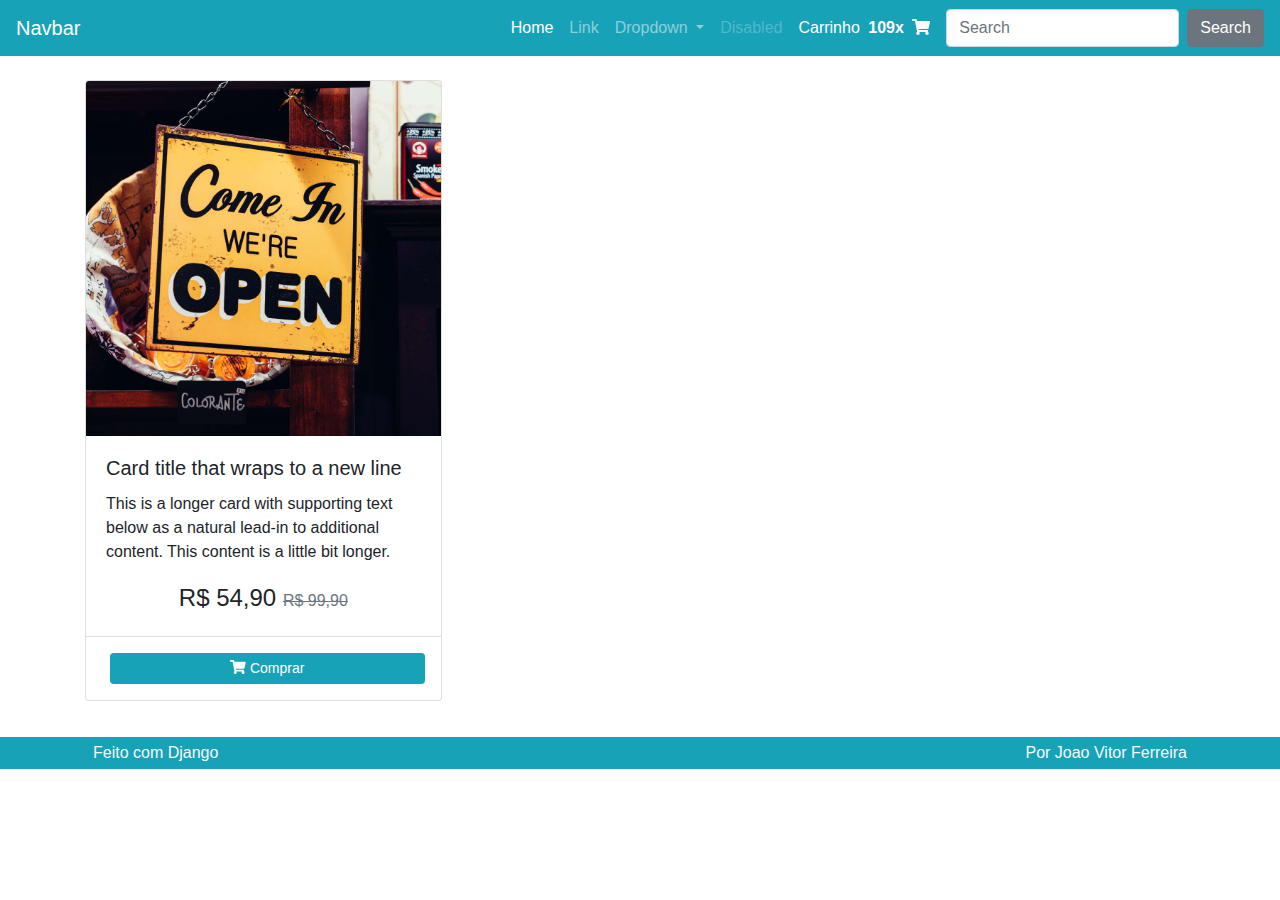
<file: projeto-ecommerce/HTML_CSS_IMG/index.html>
<!doctype html>
<html lang="en">

<head>
    <meta charset="utf-8">
    <meta name="viewport" content="width=device-width, initial-scale=1, shrink-to-fit=no">

    <link rel="stylesheet" href="assets/bootstrap/css/bootstrap.css">
    <link rel="stylesheet" href="assets/custom/css/style.css">

    <title>Hello, world!</title>
</head>

<body>
    <nav class="navbar navbar-dark bg-primary navbar-expand-lg">
        <a class="navbar-brand" href="index.html">Navbar</a>
        <button class="navbar-toggler" type="button" data-toggle="collapse" data-target="#navbarSupportedContent"
            aria-controls="navbarSupportedContent" aria-expanded="false" aria-label="Toggle navigation">
            <span class="navbar-toggler-icon"></span>
        </button>

        <div class="collapse navbar-collapse" id="navbarSupportedContent">
            <ul class="navbar-nav ml-auto">
                <li class="nav-item active">
                    <a class="nav-link" href="#">Home <span class="sr-only">(current)</span></a>
                </li>
                <li class="nav-item">
                    <a class="nav-link" href="#">Link</a>
                </li>
                <li class="nav-item dropdown">
                    <a class="nav-link dropdown-toggle" href="#" id="navbarDropdown" role="button"
                        data-toggle="dropdown" aria-haspopup="true" aria-expanded="false">
                        Dropdown
                    </a>
                    <div class="dropdown-menu" aria-labelledby="navbarDropdown">
                        <a class="dropdown-item" href="#">Action</a>
                        <a class="dropdown-item" href="#">Another action</a>
                        <div class="dropdown-divider"></div>
                        <a class="dropdown-item" href="#">Something else here</a>
                    </div>
                </li>
                <li class="nav-item">
                    <a class="nav-link disabled" href="#">Disabled</a>
                </li>
                <li class="nav-item">
                    <a class="nav-link nav-cart-link active" href="#">
                        <span class="nav-cart-text mr-1">
                            Carrinho
                        </span>
                        <span class="nav-cart-count mr-1">
                            <strong>109x</strong>
                        </span>
                        <span class="nav-cart-icon mr-2">
                            <i class="fas fa-shopping-cart"></i>
                        </span>
                    </a>
                </li>
            </ul>
            <form class="form-inline my-2 my-lg-0">
                <input class="form-control mr-sm-2" type="search" placeholder="Search" aria-label="Search">
                <button class="btn btn-secondary my-2 my-sm-0" type="submit">Search</button>
            </form>
        </div>
    </nav>

    <main class="container mt-4 mb-4">
        <div class="row">
            <div class="col-lg-12">
                <div class="card-columns">


                    <div class="card">
                        <img class="card-img-top" src="imgs/squared.jpg" alt="Card image cap">
                        <div class="card-body">
                            <h5 class="card-title">Card title that wraps to a new line</h5>
                            <p class="card-text">This is a longer card with supporting text below as a natural lead-in
                                to additional content. This content is a little bit longer.</p>
                            <div class="container product-price-block text-center">
                                <span class="product-price">
                                    R$ 54,90
                                </span>
                                <span class="product-old-price text-muted">
                                    R$ 99,90
                                </span>
                            </div>
                        </div>
                        <div class="card-footer bg-transparent border-top-light-custom text-center">
                            <a href="post.html" class="btn btn-primary btn-sm m-1 btn-block">
                                <i class="fa fa-shopping-cart" aria-hidden="true"></i>
                                Comprar
                            </a>
                        </div>
                    </div>





                </div>
            </div>
        </div>
    </main>

    <footer class="container-fluid bg-primary">
        <div class="container text-light">
            <div class="row">
                <div class="col">
                    <div class="p-1">
                        <span class="align-middle p-1">Feito com Django</span>
                    </div>
                </div>
                <div class="col">
                    <div class="p-1 text-right">
                        <span class="align-middle p-1">Por Joao Vitor Ferreira</span>
                    </div>
                </div>
            </div>
        </div>
    </footer>

    <script src="assets/bootstrap/js/jquery-3.2.1.slim.min.js"></script>
    <script src="assets/bootstrap/js/popper.min.js"></script>
    <script src="assets/bootstrap/js/bootstrap.min.js"></script>
    <script defer src="assets/font-awesome/js/all.js"></script>
    <script src="assets/custom/js/scripts.js"></script>
</body>

</html>
</file>
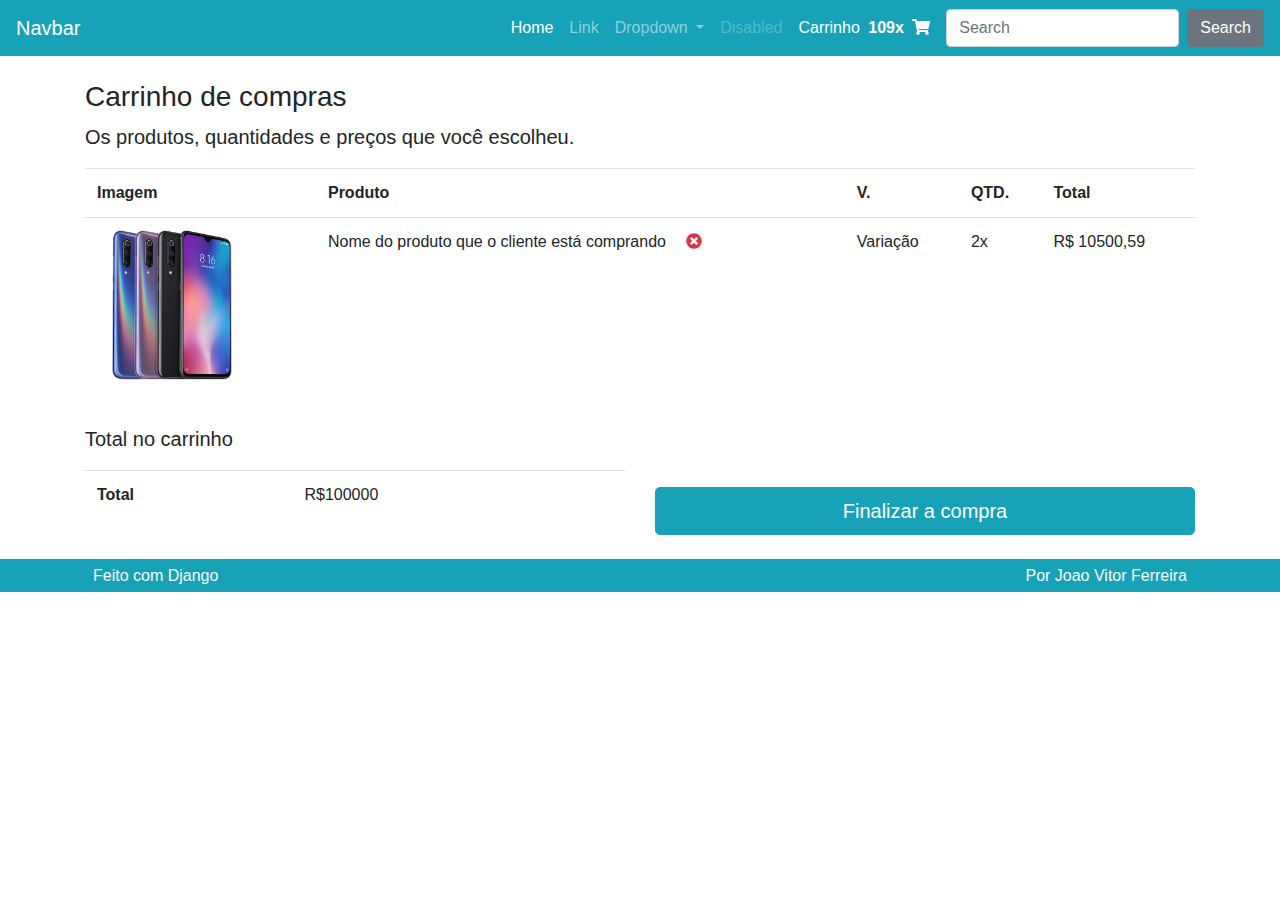
<file: projeto-ecommerce/HTML_CSS_IMG/cart.html>
<!doctype html>
<html lang="en">

<head>
    <meta charset="utf-8">
    <meta name="viewport" content="width=device-width, initial-scale=1, shrink-to-fit=no">

    <link rel="stylesheet" href="assets/bootstrap/css/bootstrap.css">
    <link rel="stylesheet" href="assets/custom/css/style.css">

    <title>Hello, world!</title>
</head>

<body>
    <nav class="navbar navbar-dark bg-primary navbar-expand-lg">
        <a class="navbar-brand" href="index.html">Navbar</a>
        <button class="navbar-toggler" type="button" data-toggle="collapse" data-target="#navbarSupportedContent"
            aria-controls="navbarSupportedContent" aria-expanded="false" aria-label="Toggle navigation">
            <span class="navbar-toggler-icon"></span>
        </button>

        <div class="collapse navbar-collapse" id="navbarSupportedContent">
            <ul class="navbar-nav ml-auto">
                <li class="nav-item active">
                    <a class="nav-link" href="#">Home <span class="sr-only">(current)</span></a>
                </li>
                <li class="nav-item">
                    <a class="nav-link" href="#">Link</a>
                </li>
                <li class="nav-item dropdown">
                    <a class="nav-link dropdown-toggle" href="#" id="navbarDropdown" role="button"
                        data-toggle="dropdown" aria-haspopup="true" aria-expanded="false">
                        Dropdown
                    </a>
                    <div class="dropdown-menu" aria-labelledby="navbarDropdown">
                        <a class="dropdown-item" href="#">Action</a>
                        <a class="dropdown-item" href="#">Another action</a>
                        <div class="dropdown-divider"></div>
                        <a class="dropdown-item" href="#">Something else here</a>
                    </div>
                </li>
                <li class="nav-item">
                    <a class="nav-link disabled" href="#">Disabled</a>
                </li>
                <li class="nav-item">
                    <a class="nav-link nav-cart-link active" href="#">
                        <span class="nav-cart-text mr-1">
                            Carrinho
                        </span>
                        <span class="nav-cart-count mr-1">
                            <strong>109x</strong>
                        </span>
                        <span class="nav-cart-icon mr-2">
                            <i class="fas fa-shopping-cart"></i>
                        </span>
                    </a>
                </li>
            </ul>
            <form class="form-inline my-2 my-lg-0">
                <input class="form-control mr-sm-2" type="search" placeholder="Search" aria-label="Search">
                <button class="btn btn-secondary my-2 my-sm-0" type="submit">Search</button>
            </form>
        </div>
    </nav>

    <main class="container mt-4 mb-4">
        <div class="row mt-3">
            <div class="col">
                <h3>Carrinho de compras</h3>
                <p class="lead">Os produtos, quantidades e preços que você escolheu.</p>

                <div class="table-responsive">
                    <table class="table">
                        <tr>
                            <th class="d-none d-lg-block">Imagem</th>
                            <th>Produto</th>
                            <th>V.</th>
                            <th>QTD.</th>
                            <th>Total</th>
                        </tr>


                        <tr>
                            <td class="d-none d-lg-block">
                                <img class="cart-img" src="imgs/7eb9d706-b8e3-48d0-957e-25f4a722f944.jpg">
                            </td>
                            <td>
                                Nome do produto que o cliente está comprando
                                <a class="ml-3" href="#">
                                    <i class="fas fa-times-circle text-danger" aria-hidden="true"></i>
                                </a>
                            </td>
                            <td>Variação</td>
                            <td>2x</td>
                            <td>R$ 10500,59</td>
                        </tr>


                    </table>
                </div>
            </div>
        </div>



        <div class="row mt-3">
            <div class="col-lg">
                <p class='lead'>Total no carrinho</p>

                <div class='table-responsive'>
                    <table class="table">
                        <tr>
                            <td class="font-weight-bold">Total</td>
                            <td>R$100000</td>
                        </tr>
                    </table>
                </div>
            </div>
            <div class="col-lg mt-auto">
                <a class="btn btn-lg btn-block btn-primary" href="#">
                    Finalizar a compra
                </a>
            </div>
        </div>



    </main>

    <footer class="container-fluid bg-primary">
        <div class="container text-light">
            <div class="row">
                <div class="col">
                    <div class="p-1">
                        <span class="align-middle p-1">Feito com Django</span>
                    </div>
                </div>
                <div class="col">
                    <div class="p-1 text-right">
                        <span class="align-middle p-1">Por Joao Vitor Ferreira</span>
                    </div>
                </div>
            </div>
        </div>
    </footer>

    <script src="assets/bootstrap/js/jquery-3.2.1.slim.min.js"></script>
    <script src="assets/bootstrap/js/popper.min.js"></script>
    <script src="assets/bootstrap/js/bootstrap.min.js"></script>
    <script defer src="assets/font-awesome/js/all.js"></script>
    <script src="assets/custom/js/scripts.js"></script>
</body>

</html>
</file>
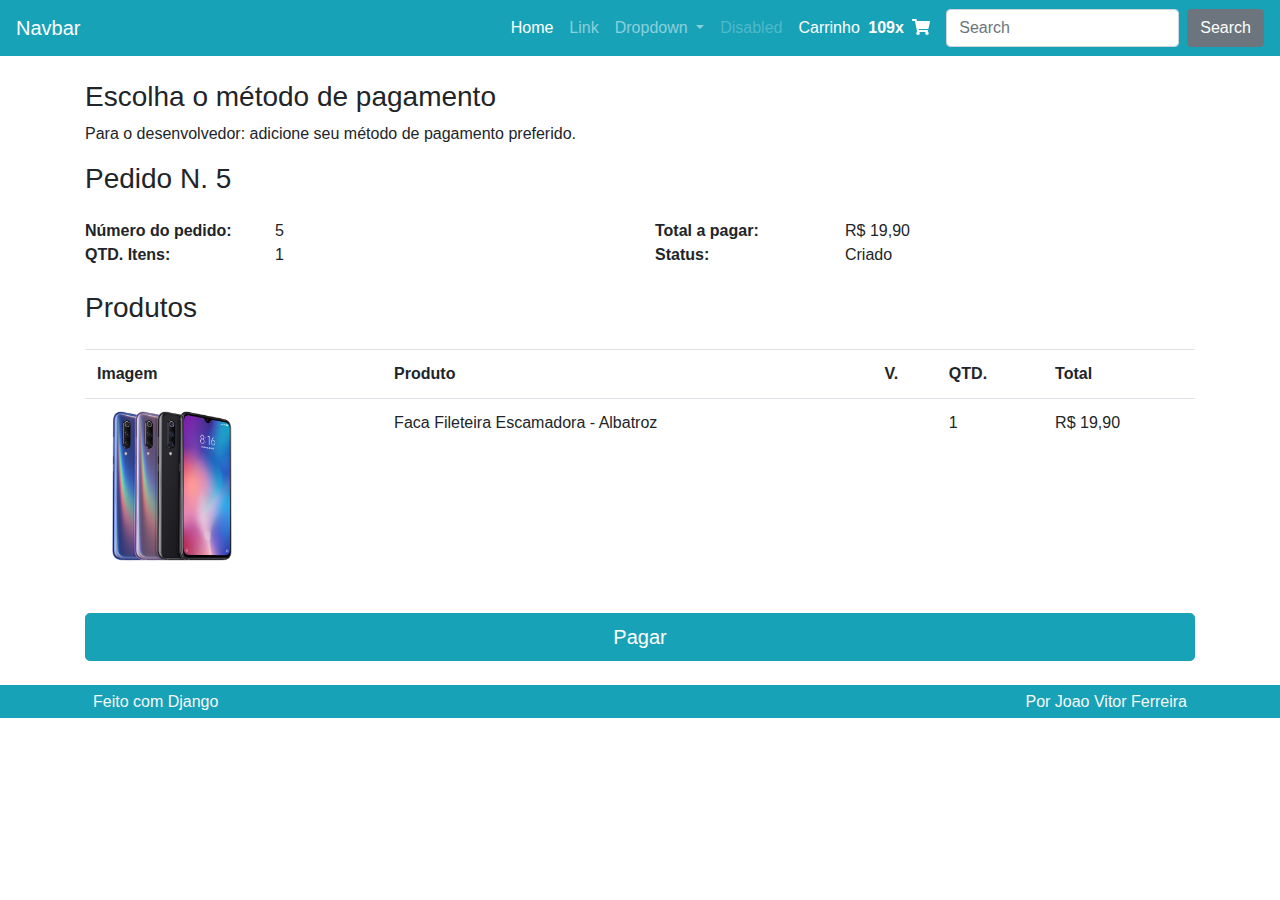
<file: projeto-ecommerce/HTML_CSS_IMG/pagar.html>
<!doctype html>
<html lang="en">

<head>
    <meta charset="utf-8">
    <meta name="viewport" content="width=device-width, initial-scale=1, shrink-to-fit=no">

    <link rel="stylesheet" href="assets/bootstrap/css/bootstrap.css">
    <link rel="stylesheet" href="assets/custom/css/style.css">

    <title>Hello, world!</title>
</head>

<body>
    <nav class="navbar navbar-dark bg-primary navbar-expand-lg">
        <a class="navbar-brand" href="index.html">Navbar</a>
        <button class="navbar-toggler" type="button" data-toggle="collapse" data-target="#navbarSupportedContent"
            aria-controls="navbarSupportedContent" aria-expanded="false" aria-label="Toggle navigation">
            <span class="navbar-toggler-icon"></span>
        </button>

        <div class="collapse navbar-collapse" id="navbarSupportedContent">
            <ul class="navbar-nav ml-auto">
                <li class="nav-item active">
                    <a class="nav-link" href="#">Home <span class="sr-only">(current)</span></a>
                </li>
                <li class="nav-item">
                    <a class="nav-link" href="#">Link</a>
                </li>
                <li class="nav-item dropdown">
                    <a class="nav-link dropdown-toggle" href="#" id="navbarDropdown" role="button"
                        data-toggle="dropdown" aria-haspopup="true" aria-expanded="false">
                        Dropdown
                    </a>
                    <div class="dropdown-menu" aria-labelledby="navbarDropdown">
                        <a class="dropdown-item" href="#">Action</a>
                        <a class="dropdown-item" href="#">Another action</a>
                        <div class="dropdown-divider"></div>
                        <a class="dropdown-item" href="#">Something else here</a>
                    </div>
                </li>
                <li class="nav-item">
                    <a class="nav-link disabled" href="#">Disabled</a>
                </li>
                <li class="nav-item">
                    <a class="nav-link nav-cart-link active" href="#">
                        <span class="nav-cart-text mr-1">
                            Carrinho
                        </span>
                        <span class="nav-cart-count mr-1">
                            <strong>109x</strong>
                        </span>
                        <span class="nav-cart-icon mr-2">
                            <i class="fas fa-shopping-cart"></i>
                        </span>
                    </a>
                </li>
            </ul>
            <form class="form-inline my-2 my-lg-0">
                <input class="form-control mr-sm-2" type="search" placeholder="Search" aria-label="Search">
                <button class="btn btn-secondary my-2 my-sm-0" type="submit">Search</button>
            </form>
        </div>
    </nav>

    <main class="container mt-4 mb-4">
        <div class="row">
            <div class="col">
                <h3>Escolha o método de pagamento</h3>
                <p>Para o desenvolvedor: adicione seu método de pagamento preferido.</p>
            </div>
        </div>

        <div class="row">
            <div class="col">
                <h3>Pedido N. 5</h3>

                <div class="row mt-4">
                    <div class="col-lg-2 font-weight-bold">Número do pedido:</div>
                    <div class="col-lg-4">5</div>
                    <div class="col-lg-2 font-weight-bold">Total a pagar:</div>
                    <div class="col-lg-4">R$ 19,90</div>

                    <div class="col-lg-2 font-weight-bold">QTD. Itens:</div>
                    <div class="col-lg-4">1</div>
                    <div class="col-lg-2 font-weight-bold">Status:</div>
                    <div class="col-lg-4">Criado</div>
                </div>

                <div class="row mt-4">
                    <div class="col">
                        <h3>Produtos</h3>
                    </div>
                </div>

                <div class="table-responsive mt-3">
                    <table class="table">
                        <tr>
                            <th class="d-none d-lg-block">Imagem</th>
                            <th>Produto</th>
                            <th>V.</th>
                            <th>QTD.</th>
                            <th>Total</th>
                        </tr>


                        <tr>
                            <td class="d-none d-lg-block">
                                <img class="cart-img" src="imgs/7eb9d706-b8e3-48d0-957e-25f4a722f944.jpg">
                            </td>
                            <td>Faca Fileteira Escamadora - Albatroz</td>
                            <td></td>
                            <td>1</td>
                            <td>R$ 19,90</td>
                        </tr>
                    </table>
                </div>


                <div class="row mt-4">
                    <div class="col">
                        <a href="#" class="btn btn-primary btn-block btn-lg">Pagar</a>
                    </div>
                </div>


            </div>
        </div>
    </main>

    <footer class="container-fluid bg-primary">
        <div class="container text-light">
            <div class="row">
                <div class="col">
                    <div class="p-1">
                        <span class="align-middle p-1">Feito com Django</span>
                    </div>
                </div>
                <div class="col">
                    <div class="p-1 text-right">
                        <span class="align-middle p-1">Por Joao Vitor Ferreira</span>
                    </div>
                </div>
            </div>
        </div>
    </footer>

    <script src="assets/bootstrap/js/jquery-3.2.1.slim.min.js"></script>
    <script src="assets/bootstrap/js/popper.min.js"></script>
    <script src="assets/bootstrap/js/bootstrap.min.js"></script>
    <script defer src="assets/font-awesome/js/all.js"></script>
    <script src="assets/custom/js/scripts.js"></script>
</body>

</html>
</file>
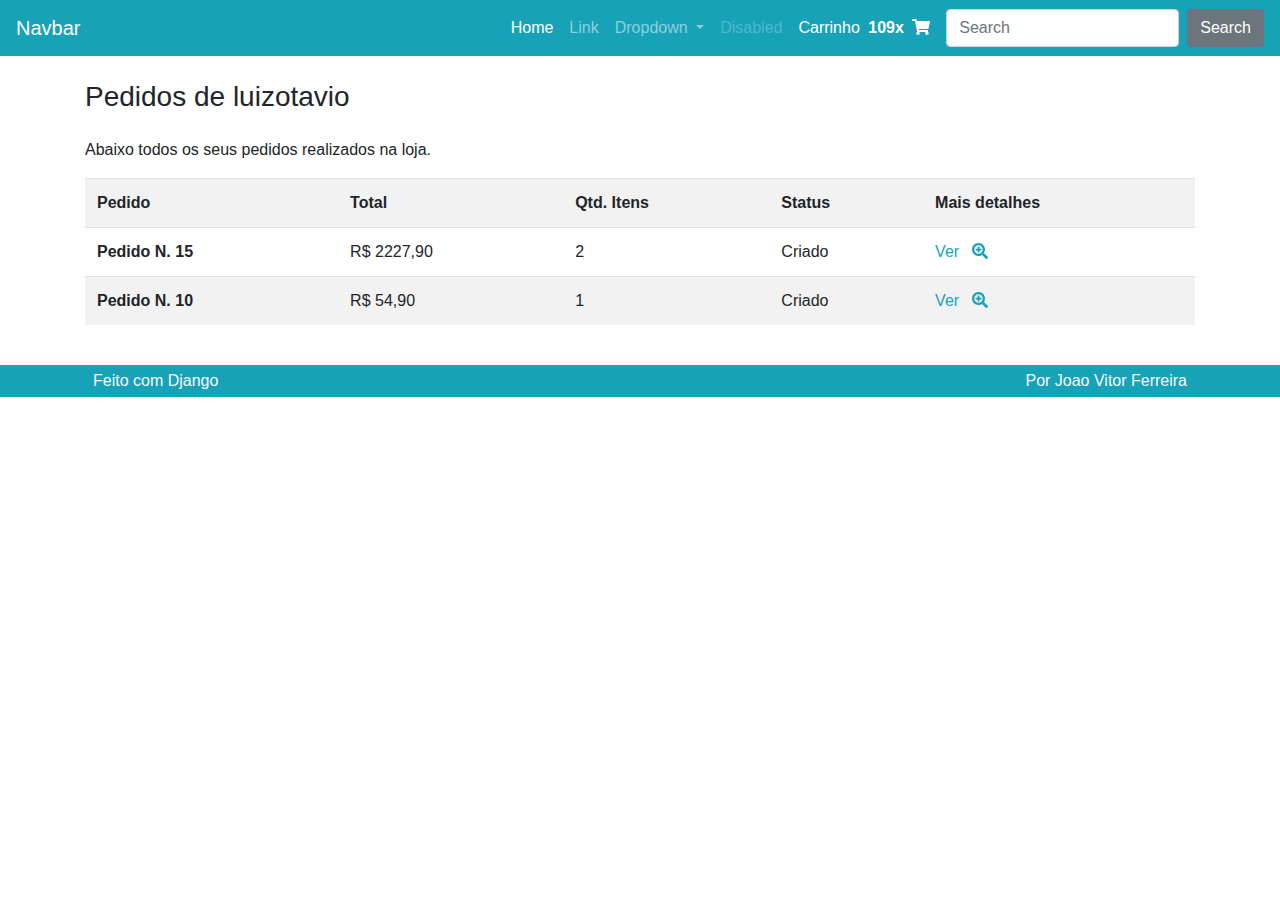
<file: projeto-ecommerce/HTML_CSS_IMG/pedidos.html>
<!doctype html>
<html lang="en">

<head>
    <meta charset="utf-8">
    <meta name="viewport" content="width=device-width, initial-scale=1, shrink-to-fit=no">

    <link rel="stylesheet" href="assets/bootstrap/css/bootstrap.css">
    <link rel="stylesheet" href="assets/custom/css/style.css">

    <title>Hello, world!</title>
</head>

<body>
    <nav class="navbar navbar-dark bg-primary navbar-expand-lg">
        <a class="navbar-brand" href="index.html">Navbar</a>
        <button class="navbar-toggler" type="button" data-toggle="collapse" data-target="#navbarSupportedContent"
            aria-controls="navbarSupportedContent" aria-expanded="false" aria-label="Toggle navigation">
            <span class="navbar-toggler-icon"></span>
        </button>

        <div class="collapse navbar-collapse" id="navbarSupportedContent">
            <ul class="navbar-nav ml-auto">
                <li class="nav-item active">
                    <a class="nav-link" href="#">Home <span class="sr-only">(current)</span></a>
                </li>
                <li class="nav-item">
                    <a class="nav-link" href="#">Link</a>
                </li>
                <li class="nav-item dropdown">
                    <a class="nav-link dropdown-toggle" href="#" id="navbarDropdown" role="button"
                        data-toggle="dropdown" aria-haspopup="true" aria-expanded="false">
                        Dropdown
                    </a>
                    <div class="dropdown-menu" aria-labelledby="navbarDropdown">
                        <a class="dropdown-item" href="#">Action</a>
                        <a class="dropdown-item" href="#">Another action</a>
                        <div class="dropdown-divider"></div>
                        <a class="dropdown-item" href="#">Something else here</a>
                    </div>
                </li>
                <li class="nav-item">
                    <a class="nav-link disabled" href="#">Disabled</a>
                </li>
                <li class="nav-item">
                    <a class="nav-link nav-cart-link active" href="#">
                        <span class="nav-cart-text mr-1">
                            Carrinho
                        </span>
                        <span class="nav-cart-count mr-1">
                            <strong>109x</strong>
                        </span>
                        <span class="nav-cart-icon mr-2">
                            <i class="fas fa-shopping-cart"></i>
                        </span>
                    </a>
                </li>
            </ul>
            <form class="form-inline my-2 my-lg-0">
                <input class="form-control mr-sm-2" type="search" placeholder="Search" aria-label="Search">
                <button class="btn btn-secondary my-2 my-sm-0" type="submit">Search</button>
            </form>
        </div>
    </nav>

    <main class="container mt-4 mb-4">



        <div class="row">
            <div class="col">
                <h3 class="mb-4">Pedidos de luizotavio</h3>
                <p>Abaixo todos os seus pedidos realizados na loja.</p>

                <div class="table-responsive">
                    <table class="table table-striped">
                        <tr>
                            <th scope="col">Pedido</th>
                            <th scope="col">Total</th>
                            <th scope="col">Qtd. Itens</th>
                            <th scope="col">Status</th>
                            <th scope="col">Mais detalhes</th>
                        </tr>


                        <tr>
                            <th scope="row">Pedido N. 15</td>
                            <td>R$ 2227,90</td>
                            <td>2</td>
                            <td>Criado</td>
                            <td>
                                <a href="/pedido/detalhe/15">
                                    Ver <i class="fas fa-search-plus ml-2"></i>
                                </a>
                            </td>
                        </tr>

                        <tr>
                            <th scope="row">Pedido N. 10</td>
                            <td>R$ 54,90</td>
                            <td>1</td>
                            <td>Criado</td>
                            <td>
                                <a href="/pedido/detalhe/10">
                                    Ver <i class="fas fa-search-plus ml-2"></i>
                                </a>
                            </td>
                        </tr>


                    </table>
                </div>
            </div>
        </div>



    </main>

    <footer class="container-fluid bg-primary">
        <div class="container text-light">
            <div class="row">
                <div class="col">
                    <div class="p-1">
                        <span class="align-middle p-1">Feito com Django</span>
                    </div>
                </div>
                <div class="col">
                    <div class="p-1 text-right">
                        <span class="align-middle p-1">Por Joao Vitor Ferreira</span>
                    </div>
                </div>
            </div>
        </div>
    </footer>

    <script src="assets/bootstrap/js/jquery-3.2.1.slim.min.js"></script>
    <script src="assets/bootstrap/js/popper.min.js"></script>
    <script src="assets/bootstrap/js/bootstrap.min.js"></script>
    <script defer src="assets/font-awesome/js/all.js"></script>
    <script src="assets/custom/js/scripts.js"></script>
</body>

</html>
</file>
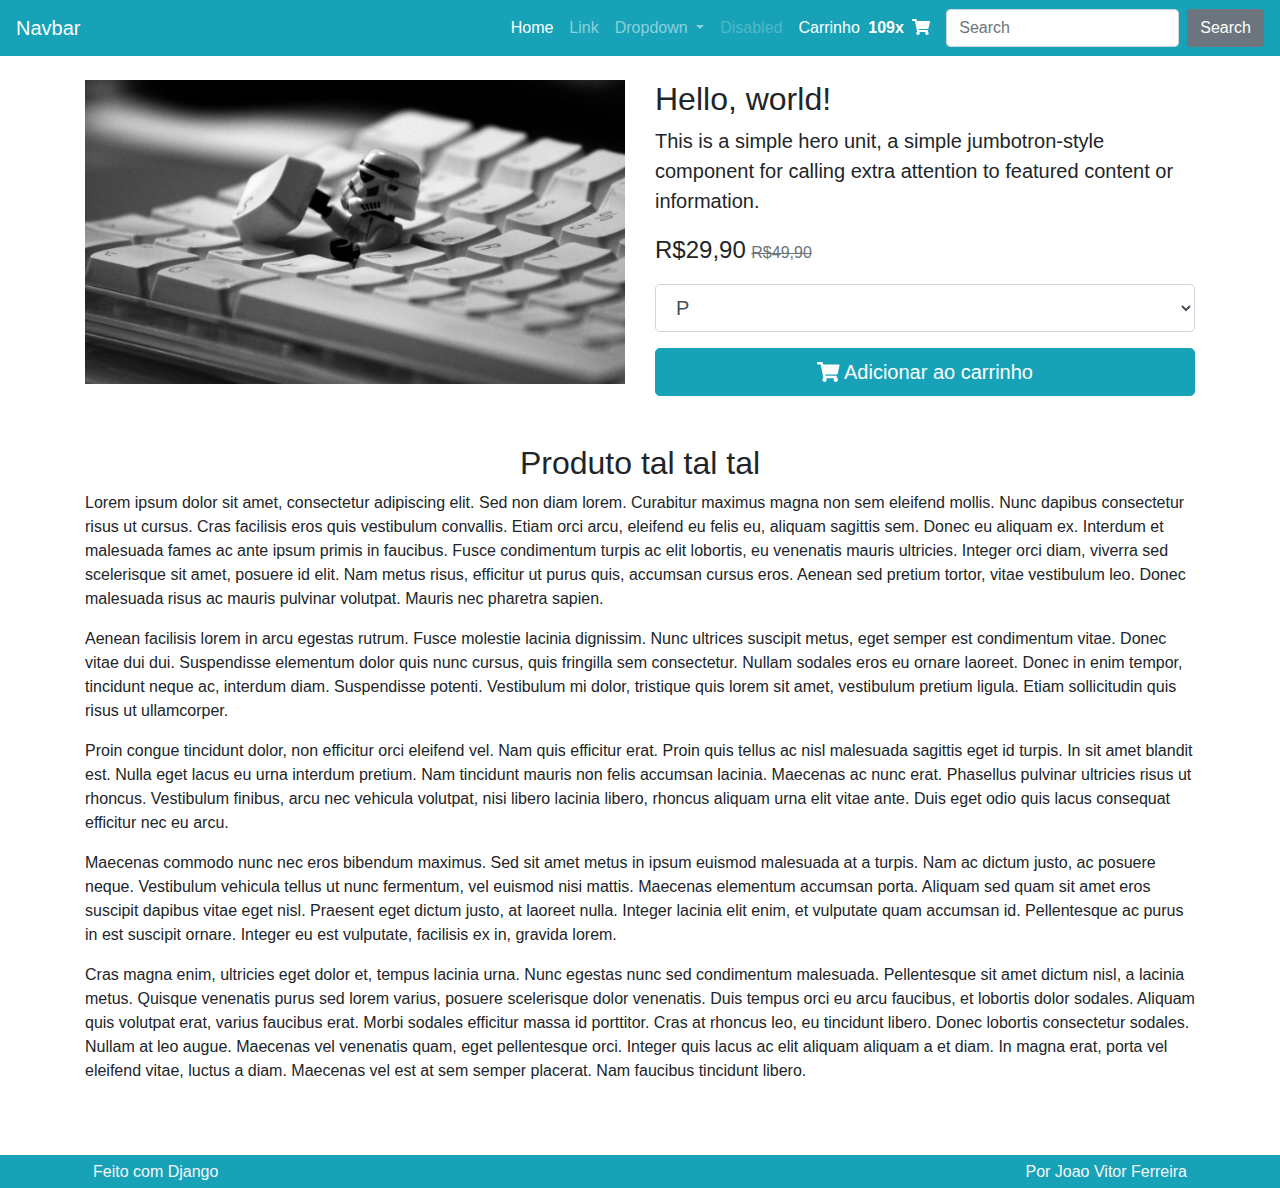
<file: projeto-ecommerce/HTML_CSS_IMG/post.html>
<!doctype html>
<html lang="en">

<head>
    <meta charset="utf-8">
    <meta name="viewport" content="width=device-width, initial-scale=1, shrink-to-fit=no">

    <link rel="stylesheet" href="assets/bootstrap/css/bootstrap.css">
    <link rel="stylesheet" href="assets/custom/css/style.css">

    <title>Hello, world!</title>
</head>

<body>
    <nav class="navbar navbar-dark bg-primary navbar-expand-lg">
        <a class="navbar-brand" href="index.html">Navbar</a>
        <button class="navbar-toggler" type="button" data-toggle="collapse" data-target="#navbarSupportedContent"
            aria-controls="navbarSupportedContent" aria-expanded="false" aria-label="Toggle navigation">
            <span class="navbar-toggler-icon"></span>
        </button>

        <div class="collapse navbar-collapse" id="navbarSupportedContent">
            <ul class="navbar-nav ml-auto">
                <li class="nav-item active">
                    <a class="nav-link" href="#">Home <span class="sr-only">(current)</span></a>
                </li>
                <li class="nav-item">
                    <a class="nav-link" href="#">Link</a>
                </li>
                <li class="nav-item dropdown">
                    <a class="nav-link dropdown-toggle" href="#" id="navbarDropdown" role="button"
                        data-toggle="dropdown" aria-haspopup="true" aria-expanded="false">
                        Dropdown
                    </a>
                    <div class="dropdown-menu" aria-labelledby="navbarDropdown">
                        <a class="dropdown-item" href="#">Action</a>
                        <a class="dropdown-item" href="#">Another action</a>
                        <div class="dropdown-divider"></div>
                        <a class="dropdown-item" href="#">Something else here</a>
                    </div>
                </li>
                <li class="nav-item">
                    <a class="nav-link disabled" href="#">Disabled</a>
                </li>
                <li class="nav-item">
                    <a class="nav-link nav-cart-link active" href="#">
                        <span class="nav-cart-text mr-1">
                            Carrinho
                        </span>
                        <span class="nav-cart-count mr-1">
                            <strong>109x</strong>
                        </span>
                        <span class="nav-cart-icon mr-2">
                            <i class="fas fa-shopping-cart"></i>
                        </span>
                    </a>
                </li>
            </ul>
            <form class="form-inline my-2 my-lg-0">
                <input class="form-control mr-sm-2" type="search" placeholder="Search" aria-label="Search">
                <button class="btn btn-secondary my-2 my-sm-0" type="submit">Search</button>
            </form>
        </div>
    </nav>

    <main class="container mt-4 mb-4">
        <div class="row">
            <div class="col-lg-12">
                <div class="row">
                    <div class="col-lg">
                        <div class="row no-gutters">
                            <div class="col-lg-12">
                                <img class="img-fluid" src="imgs/keyboard_robot_bw_clone_lego_27558_1280x720.jpg">
                            </div>
                        </div>
                    </div>
                    <div class="col-lg">
                        <div class="mt-4 mt-lg-0">
                            <h1 class="h2">Hello, world!</h1>
                            <p class="lead">This is a simple hero unit, a simple jumbotron-style component for calling
                                extra attention to featured content or information.</p>
                            <p class="lead">
                                <span id="variation-preco" class="lead product-price">R$29,90</span>
                                <span id="variation-preco-promocional"
                                    class="lead product-old-price text-muted">R$49,90</span>
                            </p>

                            <form action="/addtocart/" id="form-add-to-cart">
                                <div class="form-group">
                                    <select id="select-variacoes" name="vid" class="form-control form-control-lg">
                                        <option data-preco="R$ 59,90" data-preco-promocional="R$ 39,90" value="45">P
                                        </option>
                                        <option data-preco="R$ 51,90" data-preco-promocional="R$ 49,90" value="45">M
                                        </option>
                                        <option data-preco="R$ 52,90" data-preco-promocional="R$ 89,90" value="45">G
                                        </option>
                                    </select>
                                </div>

                                <div class="text-left">
                                    <button type="submit" class="btn btn-primary btn-lg btn-block">
                                        <i class="fa fa-shopping-cart" aria-hidden="true"></i>
                                        Adicionar ao carrinho
                                    </button>
                                </div>

                            </form>


                        </div>
                    </div>
                </div>


                <div class="row">
                    <div class="col-lg-12">
                        <div class="mt-5 mb-5">
                            <h2 class="text-center">Produto tal tal tal</h2>
                            <p>
                                Lorem ipsum dolor sit amet, consectetur adipiscing elit. Sed non diam lorem. Curabitur
                                maximus
                                magna non sem eleifend mollis. Nunc dapibus consectetur risus ut cursus. Cras facilisis
                                eros
                                quis vestibulum convallis. Etiam orci arcu, eleifend eu felis eu, aliquam sagittis sem.
                                Donec eu
                                aliquam ex. Interdum et malesuada fames ac ante ipsum primis in faucibus. Fusce
                                condimentum
                                turpis ac elit lobortis, eu venenatis mauris ultricies. Integer orci diam, viverra sed
                                scelerisque sit amet, posuere id elit. Nam metus risus, efficitur ut purus quis,
                                accumsan
                                cursus
                                eros. Aenean sed pretium tortor, vitae vestibulum leo. Donec malesuada risus ac mauris
                                pulvinar
                                volutpat. Mauris nec pharetra sapien.</p>

                            <p>Aenean facilisis lorem in arcu egestas rutrum. Fusce molestie lacinia dignissim. Nunc
                                ultrices
                                suscipit metus, eget semper est condimentum vitae. Donec vitae dui dui. Suspendisse
                                elementum
                                dolor quis nunc cursus, quis fringilla sem consectetur. Nullam sodales eros eu ornare
                                laoreet.
                                Donec in enim tempor, tincidunt neque ac, interdum diam. Suspendisse potenti. Vestibulum
                                mi
                                dolor, tristique quis lorem sit amet, vestibulum pretium ligula. Etiam sollicitudin quis
                                risus
                                ut ullamcorper.</p>

                            <p>Proin congue tincidunt dolor, non efficitur orci eleifend vel. Nam quis efficitur erat.
                                Proin
                                quis tellus ac nisl malesuada sagittis eget id turpis. In sit amet blandit est. Nulla
                                eget
                                lacus
                                eu urna interdum pretium. Nam tincidunt mauris non felis accumsan lacinia. Maecenas ac
                                nunc
                                erat. Phasellus pulvinar ultricies risus ut rhoncus. Vestibulum finibus, arcu nec
                                vehicula
                                volutpat, nisi libero lacinia libero, rhoncus aliquam urna elit vitae ante. Duis eget
                                odio
                                quis
                                lacus consequat efficitur nec eu arcu.</p>

                            <p>Maecenas commodo nunc nec eros bibendum maximus. Sed sit amet metus in ipsum euismod
                                malesuada
                                at a turpis. Nam ac dictum justo, ac posuere neque. Vestibulum vehicula tellus ut nunc
                                fermentum, vel euismod nisi mattis. Maecenas elementum accumsan porta. Aliquam sed quam
                                sit
                                amet
                                eros suscipit dapibus vitae eget nisl. Praesent eget dictum justo, at laoreet nulla.
                                Integer
                                lacinia elit enim, et vulputate quam accumsan id. Pellentesque ac purus in est suscipit
                                ornare.
                                Integer eu est vulputate, facilisis ex in, gravida lorem.</p>

                            <p>Cras magna enim, ultricies eget dolor et, tempus lacinia urna. Nunc egestas nunc sed
                                condimentum
                                malesuada. Pellentesque sit amet dictum nisl, a lacinia metus. Quisque venenatis purus
                                sed
                                lorem
                                varius, posuere scelerisque dolor venenatis. Duis tempus orci eu arcu faucibus, et
                                lobortis
                                dolor sodales. Aliquam quis volutpat erat, varius faucibus erat. Morbi sodales efficitur
                                massa
                                id porttitor. Cras at rhoncus leo, eu tincidunt libero. Donec lobortis consectetur
                                sodales.
                                Nullam at leo augue. Maecenas vel venenatis quam, eget pellentesque orci. Integer quis
                                lacus
                                ac
                                elit aliquam aliquam a et diam. In magna erat, porta vel eleifend vitae, luctus a diam.
                                Maecenas
                                vel est at sem semper placerat. Nam faucibus tincidunt libero.</p>
                        </div>
                    </div>
                </div>

            </div>
        </div>
    </main>

    <footer class="container-fluid bg-primary">
        <div class="container text-light">
            <div class="row">
                <div class="col">
                    <div class="p-1">
                        <span class="align-middle p-1">Feito com Django</span>
                    </div>
                </div>
                <div class="col">
                    <div class="p-1 text-right">
                        <span class="align-middle p-1">Por Joao Vitor Ferreira</span>
                    </div>
                </div>
            </div>
        </div>
    </footer>

    <script src="assets/bootstrap/js/jquery-3.2.1.slim.min.js"></script>
    <script src="assets/bootstrap/js/popper.min.js"></script>
    <script src="assets/bootstrap/js/bootstrap.min.js"></script>
    <script defer src="assets/font-awesome/js/all.js"></script>
    <script src="assets/custom/js/scripts.js"></script>
</body>

</html>
</file>
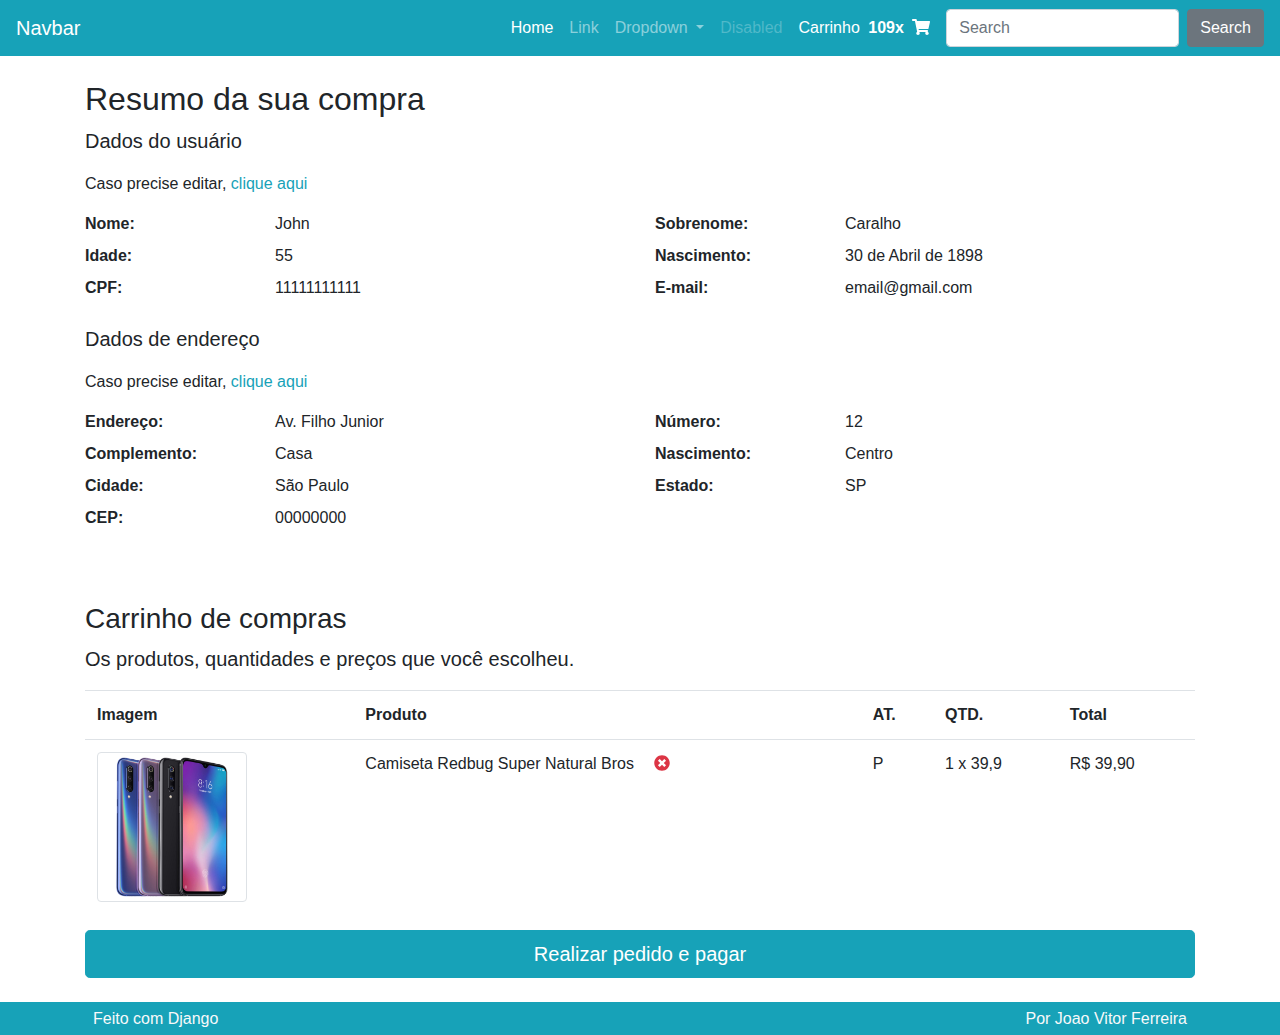
<file: projeto-ecommerce/HTML_CSS_IMG/resumo.html>
<!doctype html>
<html lang="en">

<head>
    <meta charset="utf-8">
    <meta name="viewport" content="width=device-width, initial-scale=1, shrink-to-fit=no">

    <link rel="stylesheet" href="assets/bootstrap/css/bootstrap.css">
    <link rel="stylesheet" href="assets/custom/css/style.css">

    <title>Hello, world!</title>
</head>

<body>
    <nav class="navbar navbar-dark bg-primary navbar-expand-lg">
        <a class="navbar-brand" href="index.html">Navbar</a>
        <button class="navbar-toggler" type="button" data-toggle="collapse" data-target="#navbarSupportedContent"
            aria-controls="navbarSupportedContent" aria-expanded="false" aria-label="Toggle navigation">
            <span class="navbar-toggler-icon"></span>
        </button>

        <div class="collapse navbar-collapse" id="navbarSupportedContent">
            <ul class="navbar-nav ml-auto">
                <li class="nav-item active">
                    <a class="nav-link" href="#">Home <span class="sr-only">(current)</span></a>
                </li>
                <li class="nav-item">
                    <a class="nav-link" href="#">Link</a>
                </li>
                <li class="nav-item dropdown">
                    <a class="nav-link dropdown-toggle" href="#" id="navbarDropdown" role="button"
                        data-toggle="dropdown" aria-haspopup="true" aria-expanded="false">
                        Dropdown
                    </a>
                    <div class="dropdown-menu" aria-labelledby="navbarDropdown">
                        <a class="dropdown-item" href="#">Action</a>
                        <a class="dropdown-item" href="#">Another action</a>
                        <div class="dropdown-divider"></div>
                        <a class="dropdown-item" href="#">Something else here</a>
                    </div>
                </li>
                <li class="nav-item">
                    <a class="nav-link disabled" href="#">Disabled</a>
                </li>
                <li class="nav-item">
                    <a class="nav-link nav-cart-link active" href="#">
                        <span class="nav-cart-text mr-1">
                            Carrinho
                        </span>
                        <span class="nav-cart-count mr-1">
                            <strong>109x</strong>
                        </span>
                        <span class="nav-cart-icon mr-2">
                            <i class="fas fa-shopping-cart"></i>
                        </span>
                    </a>
                </li>
            </ul>
            <form class="form-inline my-2 my-lg-0">
                <input class="form-control mr-sm-2" type="search" placeholder="Search" aria-label="Search">
                <button class="btn btn-secondary my-2 my-sm-0" type="submit">Search</button>
            </form>
        </div>
    </nav>

    <main class="container mt-4 mb-4">

        <div class="row mb-5">
            <div class="col-lg">
                <h2>Resumo da sua compra</h2>

                <p class="lead">Dados do usuário</p>
                <p>Caso precise editar, <a href="/userprofile/update/">clique aqui</a></p>
                <dl class="row">
                    <dt class="col-lg-2">Nome:</dt>
                    <dd class="col-lg-4">John</dd>
                    <dt class="col-lg-2">Sobrenome:</dt>
                    <dd class="col-lg-4">Caralho</dd>

                    <dt class="col-lg-2">Idade:</dt>
                    <dd class="col-lg-4">55</dd>
                    <dt class="col-lg-2">Nascimento:</dt>
                    <dd class="col-lg-4">30 de Abril de 1898</dd>

                    <dt class="col-lg-2">CPF:</dt>
                    <dd class="col-lg-4">11111111111</dd>
                    <dt class="col-lg-2">E-mail:</dt>
                    <dd class="col-lg-4">email@gmail.com</dd>
                </dl>

                <p class="lead">Dados de endereço</p>
                <p>Caso precise editar, <a href="#">clique aqui</a></p>
                <dl class="row">
                    <dt class="col-lg-2">Endereço:</dt>
                    <dd class="col-lg-4">Av. Filho Junior</dd>
                    <dt class="col-lg-2">Número:</dt>
                    <dd class="col-lg-4">12</dd>

                    <dt class="col-lg-2">Complemento:</dt>
                    <dd class="col-lg-4">Casa</dd>
                    <dt class="col-lg-2">Nascimento:</dt>
                    <dd class="col-lg-4">Centro</dd>

                    <dt class="col-lg-2">Cidade:</dt>
                    <dd class="col-lg-4">São Paulo</dd>
                    <dt class="col-lg-2">Estado:</dt>
                    <dd class="col-lg-4">SP</dd>

                    <dt class="col-lg-2">CEP:</dt>
                    <dd class="col-lg-4">00000000</dd>
                </dl>
            </div>
        </div>



        <div class="row">
            <div class="col">
                <h3>Carrinho de compras</h3>
                <p class="lead">Os produtos, quantidades e preços que você escolheu.</p>

                <div class="table-responsive">
                    <table class="table">
                        <tr>
                            <th class="d-none d-lg-block">Imagem</th>
                            <th>Produto</th>
                            <th>AT.</th>
                            <th>QTD.</th>
                            <th>Total</th>
                        </tr>

                        <tr>
                            <td class="d-none d-lg-block">
                                <img class="img-thumbnail img-fluid" style="width:150px; height: auto;"
                                    src="imgs/7eb9d706-b8e3-48d0-957e-25f4a722f944.jpg">
                            </td>
                            <td>
                                Camiseta Redbug Super Natural Bros
                                <a class="ml-3" href="#">
                                    <i class="fas fa-times-circle text-danger" aria-hidden="true"></i>
                                </a>
                            </td>
                            <td>P</td>
                            <td>1 x 39,9</td>
                            <td>R$ 39,90</td>
                        </tr>

                    </table>
                </div>
            </div>
        </div>

        <div class="row">
            <div class="col">
                <a class="btn btn-block btn-primary btn-lg" href="#">
                    Realizar pedido e pagar
                </a>
            </div>
        </div>



    </main>

    <footer class="container-fluid bg-primary">
        <div class="container text-light">
            <div class="row">
                <div class="col">
                    <div class="p-1">
                        <span class="align-middle p-1">Feito com Django</span>
                    </div>
                </div>
                <div class="col">
                    <div class="p-1 text-right">
                        <span class="align-middle p-1">Por Joao Vitor Ferreira</span>
                    </div>
                </div>
            </div>
        </div>
    </footer>

    <script src="assets/bootstrap/js/jquery-3.2.1.slim.min.js"></script>
    <script src="assets/bootstrap/js/popper.min.js"></script>
    <script src="assets/bootstrap/js/bootstrap.min.js"></script>
    <script defer src="assets/font-awesome/js/all.js"></script>
    <script src="assets/custom/js/scripts.js"></script>
</body>

</html>
</file>
<file: projeto-ecommerce/HTML_CSS_IMG/assets/custom/css/style.css>
.product-price-block {
    font-size: 1.5rem;
}

.product-price {
    font-size: 1.5rem;
}

.product-old-price {
    text-decoration: line-through;
    font-size: 1rem;
}

.border-top-light-custom{
    border-top: 1px solid rgba(0, 0, 0, 0.125);
}

@media (min-width: 34em) {
    .card-columns {
        -webkit-column-count: 2;
        -moz-column-count: 2;
        column-count: 2;
    }
}

@media (min-width: 62em) {
    .card-columns {
        -webkit-column-count: 3;
        -moz-column-count: 3;
        column-count: 3;
    }
}

ul.errorlist  {
    list-style-type: none;
    margin: 5px 0;
    padding: 0;
    font-size: 13px;
    color: red;
    display: block;
}

ul.errorlist li {
    display: block;
    font-weight: bold;
}

/*
@media (min-width: 48em) {
    .card-columns {
        -webkit-column-count: 3;
        -moz-column-count: 3;
        column-count: 3;
    }
}


@media (min-width: 62em) {
    .card-columns {
        -webkit-column-count: 4;
        -moz-column-count: 4;
        column-count: 4;
    }
}

@media (min-width: 75em) {
    .card-columns {
        -webkit-column-count: 5;
        -moz-column-count: 5;
        column-count: 5;
    }
}
*/
.form-group textarea {
    width: 100%;
}
.nav-cart, .nav-cart a {
    color: #fff;
    text-decoration: none;
}
.cart-img {
    max-width: 150px;
}
</file>
